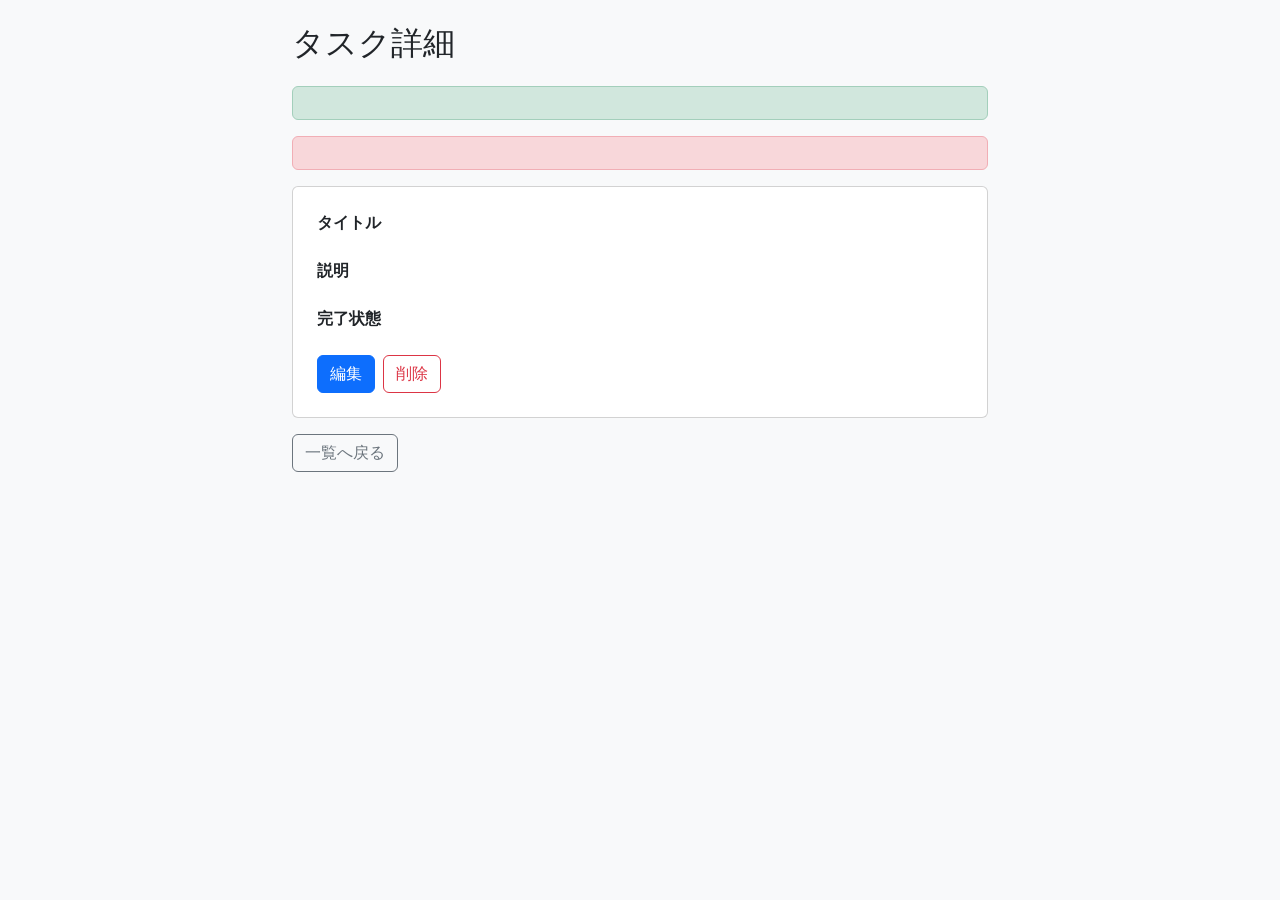
<file: ddp07-todo/src/main/resources/templates/todos/detail.html>
<!DOCTYPE html>
<html lang="ja" xmlns:th="http://www.thymeleaf.org">
<head>
    <meta charset="UTF-8">
    <meta name="viewport" content="width=device-width, initial-scale=1">
    <title>タスク詳細 | Todoアプリ</title>
    <link href="https://cdn.jsdelivr.net/npm/bootstrap@5.3.3/dist/css/bootstrap.min.css" rel="stylesheet">
</head>
<body class="bg-light">
<main class="container py-4" style="max-width: 720px;">
    <h1 class="h2 mb-4">タスク詳細</h1>

    <div th:if="${!loadFailed and successMessage != null}" class="alert alert-success" role="status"
         th:text="${successMessage}"></div>
    <div th:if="${errorMessage != null}" class="alert alert-danger" role="alert"
         th:text="${errorMessage}"></div>

    <!-- 取得失敗時はtodoを参照せず、内容と編集・削除の操作をまとめて隠す。 -->
    <div th:unless="${loadFailed}" class="card mb-3">
        <div class="card-body p-4">
            <dl class="mb-4">
                <dt class="mb-2">タイトル</dt>
                <dd class="text-break mb-4" th:text="${todo.title}"></dd>
                <dt class="mb-2">説明</dt>
                <!-- HTMLを組み立てず、CSSで改行を保ったままエスケープ表示する。 -->
                <dd class="text-break mb-4" style="white-space: pre-wrap;"
                    th:text="${#strings.isEmpty(todo.description)} ? '説明なし' : ${todo.description}"></dd>
                <dt class="mb-2">完了状態</dt>
                <dd class="mb-0">
                    <span class="badge" th:classappend="${todo.completed} ? 'text-bg-success' : 'text-bg-secondary'"
                          th:text="${todo.completed} ? '完了' : '未完了'"></span>
                </dd>
            </dl>

            <div class="d-flex flex-wrap gap-2">
                <a class="btn btn-primary" th:href="@{/todos/{id}/edit(id=${todo.id})}">編集</a>
                <!-- キャンセル時はfalseを返し、フォームのPOST送信を中止する。 -->
                <form method="post" th:action="@{/todos/{id}/delete(id=${todo.id})}"
                      onsubmit="return window.confirm('このタスクを削除しますか？');">
                    <button type="submit" class="btn btn-outline-danger">削除</button>
                </form>
            </div>
        </div>
    </div>

    <a class="btn btn-outline-secondary" th:href="@{/todos}">一覧へ戻る</a>
</main>
</body>
</html>
</file>
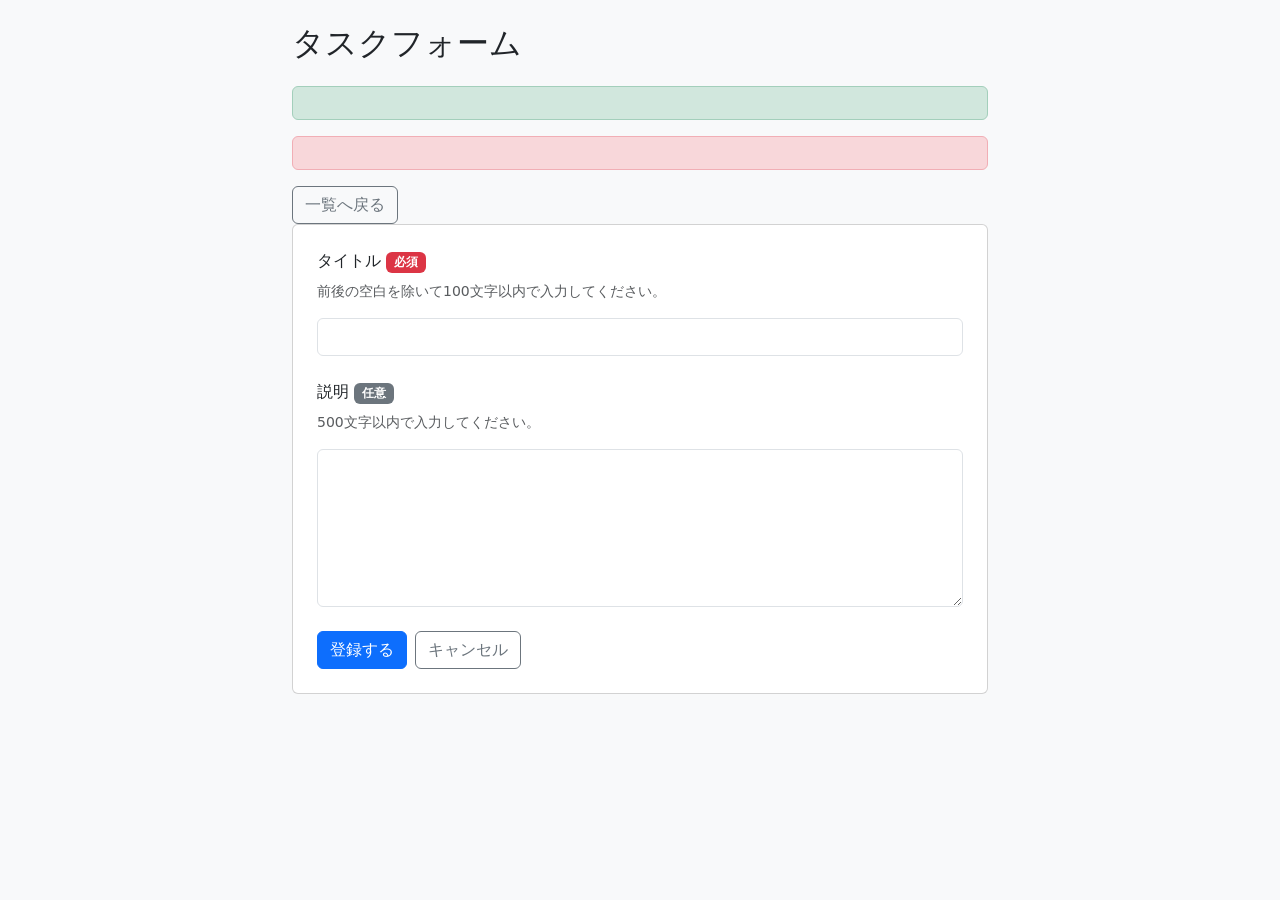
<file: ddp07-todo/src/main/resources/templates/todos/form.html>
<!DOCTYPE html>
<html lang="ja" xmlns:th="http://www.thymeleaf.org">
<head>
    <meta charset="UTF-8">
    <meta name="viewport" content="width=device-width, initial-scale=1">
    <title th:text="${pageTitle} + ' | Todoアプリ'">タスクフォーム | Todoアプリ</title>
    <link href="https://cdn.jsdelivr.net/npm/bootstrap@5.3.3/dist/css/bootstrap.min.css" rel="stylesheet">
</head>
<body class="bg-light">
<main class="container py-4" style="max-width: 720px;">
    <h1 class="h2 mb-4" th:text="${pageTitle}">タスクフォーム</h1>

    <div th:if="${!loadFailed and successMessage != null}" class="alert alert-success" role="status"
         th:text="${successMessage}"></div>
    <div th:if="${errorMessage != null}" class="alert alert-danger" role="alert"
         th:text="${errorMessage}"></div>

    <div th:if="${loadFailed}">
        <a class="btn btn-outline-secondary" th:href="@{/todos}">一覧へ戻る</a>
    </div>

    <!-- 親要素で分岐し、初期取得失敗時は存在しないtodoFormを参照しない。 -->
    <div th:unless="${loadFailed}" class="card">
        <div class="card-body p-4">
            <!-- novalidateでブラウザ独自の検証表示を抑え、サーバーの日本語エラーを表示する。 -->
            <form method="post" th:action="@{${formAction}}" th:object="${todoForm}"
                  accept-charset="UTF-8" novalidate>
                <div class="mb-4">
                    <label for="title" class="form-label">タイトル <span class="badge text-bg-danger">必須</span></label>
                    <p id="titleHelp" class="form-text mt-0">前後の空白を除いて100文字以内で入力してください。</p>
                    <!-- th:fieldが初期値・再表示する入力値を設定し、th:errorclassがエラー時の装飾を付ける。 -->
                    <input type="text" id="title" class="form-control" th:field="*{title}"
                           th:errorclass="is-invalid" required aria-describedby="titleHelp titleError"
                           th:attr="aria-invalid=${#fields.hasErrors('title')}">
                    <div id="titleError" class="invalid-feedback" th:if="${#fields.hasErrors('title')}"
                         th:errors="*{title}"></div>
                </div>

                <div class="mb-4">
                    <label for="description" class="form-label">説明 <span class="badge text-bg-secondary">任意</span></label>
                    <p id="descriptionHelp" class="form-text mt-0">500文字以内で入力してください。</p>
                    <textarea id="description" class="form-control" rows="6" th:field="*{description}"
                              th:errorclass="is-invalid" aria-describedby="descriptionHelp descriptionError"
                              th:attr="aria-invalid=${#fields.hasErrors('description')}"></textarea>
                    <div id="descriptionError" class="invalid-feedback" th:if="${#fields.hasErrors('description')}"
                         th:errors="*{description}"></div>
                </div>

                <div class="d-flex flex-wrap gap-2">
                    <button type="submit" class="btn btn-primary" th:text="${submitLabel}">登録する</button>
                    <a class="btn btn-outline-secondary" th:href="@{${cancelUrl}}">キャンセル</a>
                </div>
            </form>
        </div>
    </div>
</main>
</body>
</html>
</file>
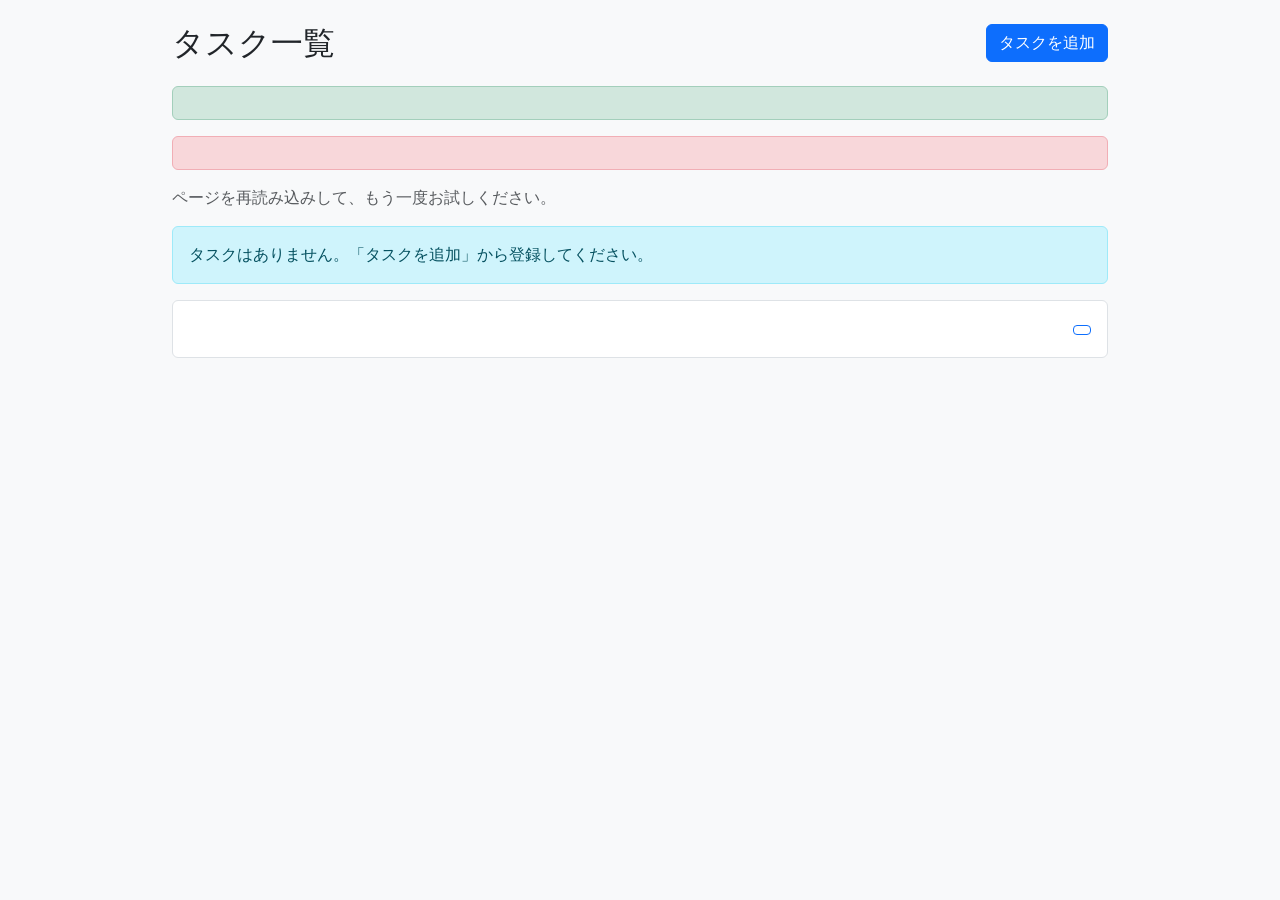
<file: ddp07-todo/src/main/resources/templates/todos/list.html>
<!DOCTYPE html>
<html lang="ja" xmlns:th="http://www.thymeleaf.org">
<head>
    <meta charset="UTF-8">
    <meta name="viewport" content="width=device-width, initial-scale=1">
    <title>タスク一覧 | Todoアプリ</title>
    <link href="https://cdn.jsdelivr.net/npm/bootstrap@5.3.3/dist/css/bootstrap.min.css" rel="stylesheet">
</head>
<body class="bg-light">
<main class="container py-4" style="max-width: 960px;">
    <div class="d-flex flex-wrap justify-content-between align-items-center gap-3 mb-4">
        <h1 class="h2 mb-0">タスク一覧</h1>
        <a class="btn btn-primary" th:href="@{/todos/new}">タスクを追加</a>
    </div>

    <div th:if="${successMessage != null}" class="alert alert-success" role="status"
         th:text="${successMessage}"></div>
    <div th:if="${errorMessage != null}" class="alert alert-danger" role="alert"
         th:text="${errorMessage}"></div>
    <p th:if="${loadFailed}" class="text-body-secondary">ページを再読み込みして、もう一度お試しください。</p>

    <!-- 取得失敗時はtodosを参照せず、0件の案内も表示しない。 -->
    <div th:unless="${loadFailed}">
        <p th:if="${#lists.isEmpty(todos)}" class="alert alert-info">
            タスクはありません。「タスクを追加」から登録してください。
        </p>
        <!-- RepositoryがID降順で返した順序のまま表示する。 -->
        <ul th:unless="${#lists.isEmpty(todos)}" class="list-group">
            <li th:each="todo : ${todos}" class="list-group-item p-3">
                <div class="row align-items-center g-3">
                    <div class="col-12 col-md">
                        <!-- th:textは入力されたHTMLを文字として表示する。 -->
                        <a class="text-break" th:href="@{/todos/{id}(id=${todo.id})}"
                           th:classappend="${todo.completed} ? 'text-decoration-line-through' : ''"
                           th:text="${todo.title}"></a>
                    </div>
                    <div class="col-auto">
                        <span class="badge" th:classappend="${todo.completed} ? 'text-bg-success' : 'text-bg-secondary'"
                              th:text="${todo.completed} ? '完了' : '未完了'"></span>
                    </div>
                    <div class="col-auto">
                        <form method="post" th:action="@{/todos/{id}/toggle(id=${todo.id})}">
                            <button type="submit" class="btn btn-outline-primary btn-sm"
                                    th:text="${todo.completed} ? '未完了に戻す' : '完了にする'"></button>
                        </form>
                    </div>
                </div>
            </li>
        </ul>
    </div>
</main>
</body>
</html>
</file>
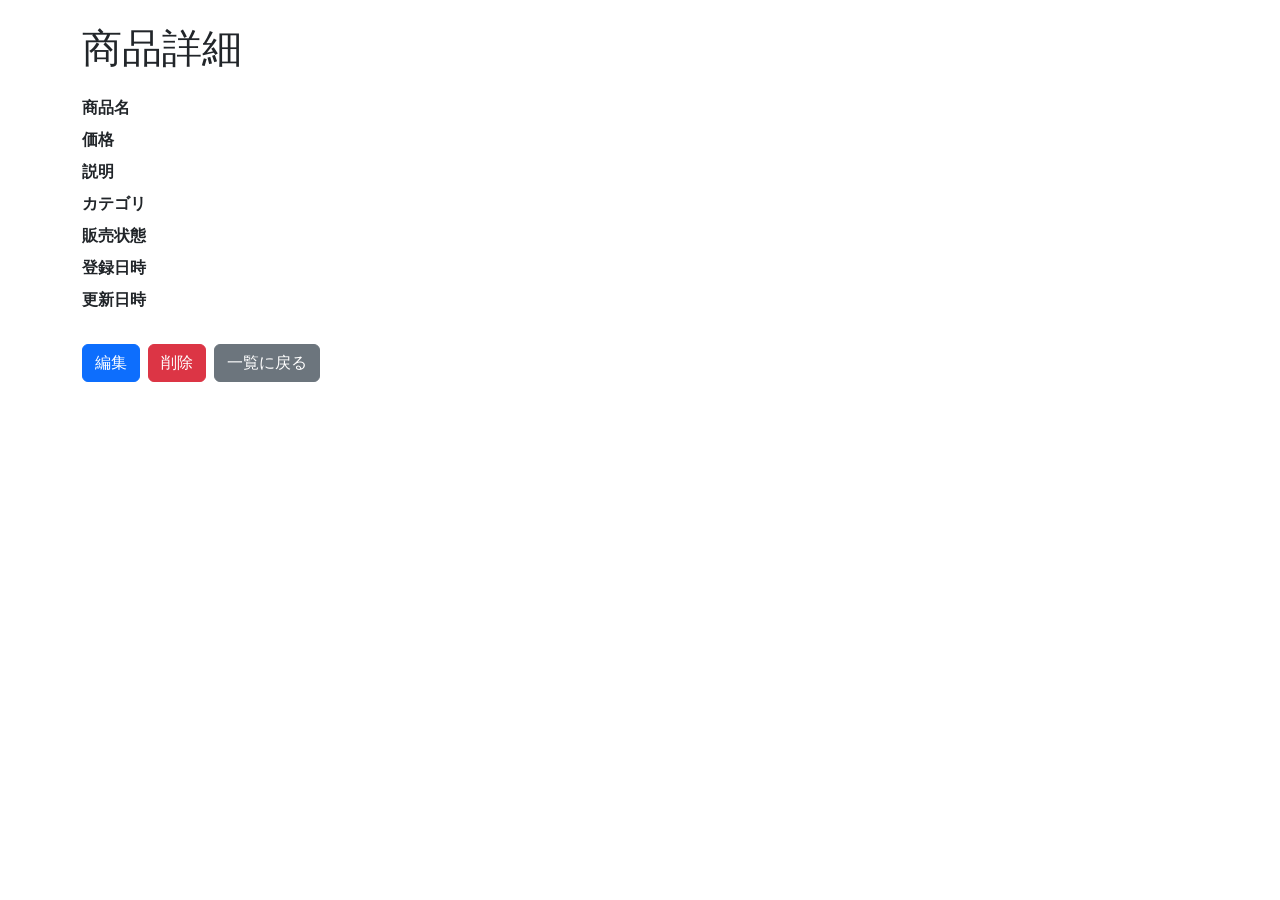
<file: ddp08-ec/src/main/resources/templates/products/detail.html>
<!DOCTYPE html>
<html lang="ja" xmlns:th="http://www.thymeleaf.org">
<head>
    <meta charset="UTF-8">
    <meta name="viewport" content="width=device-width, initial-scale=1">
    <title>商品詳細</title>
    <link href="https://cdn.jsdelivr.net/npm/bootstrap@5.3.3/dist/css/bootstrap.min.css" rel="stylesheet">
</head>
<body>
<main class="container py-4">
    <h1 class="mb-4">商品詳細</h1>

    <dl class="row mb-4">
        <dt class="col-sm-3 mb-2">商品名</dt>
        <dd class="col-sm-9 text-break" th:text="${product.name}"></dd>

        <dt class="col-sm-3 mb-2">価格</dt>
        <dd class="col-sm-9" th:text="${#numbers.formatInteger(product.price, 1, 'COMMA')} + '円'"></dd>

        <dt class="col-sm-3 mb-2">説明</dt>
        <dd class="col-sm-9 text-break" th:text="${product.description}"></dd>

        <dt class="col-sm-3 mb-2">カテゴリ</dt>
        <dd class="col-sm-9" th:text="${product.category}"></dd>

        <dt class="col-sm-3 mb-2">販売状態</dt>
        <dd class="col-sm-9" th:text="${product.onSale} ? '販売中' : '販売停止'"></dd>

        <!-- DBの列名ではなく、ProductのJavaプロパティ名で参照する。 -->
        <dt class="col-sm-3 mb-2">登録日時</dt>
        <dd class="col-sm-9" th:text="${#temporals.format(product.createdAt, 'yyyy/MM/dd HH:mm')}"></dd>

        <dt class="col-sm-3 mb-2">更新日時</dt>
        <dd class="col-sm-9" th:text="${#temporals.format(product.updatedAt, 'yyyy/MM/dd HH:mm')}"></dd>
    </dl>

    <div class="d-flex flex-wrap gap-2">
        <a th:href="@{/products/{id}/edit(id=${product.id})}" class="btn btn-primary">編集</a>
        <!-- キャンセル時はfalseを返し、フォームのPOST送信を中止する。 -->
        <form th:action="@{/products/{id}/delete(id=${product.id})}" method="post"
              onsubmit="return window.confirm('この商品を削除しますか？');">
            <button type="submit" class="btn btn-danger">削除</button>
        </form>
        <a th:href="@{/products}" class="btn btn-secondary">一覧に戻る</a>
    </div>
</main>
</body>
</html>
</file>
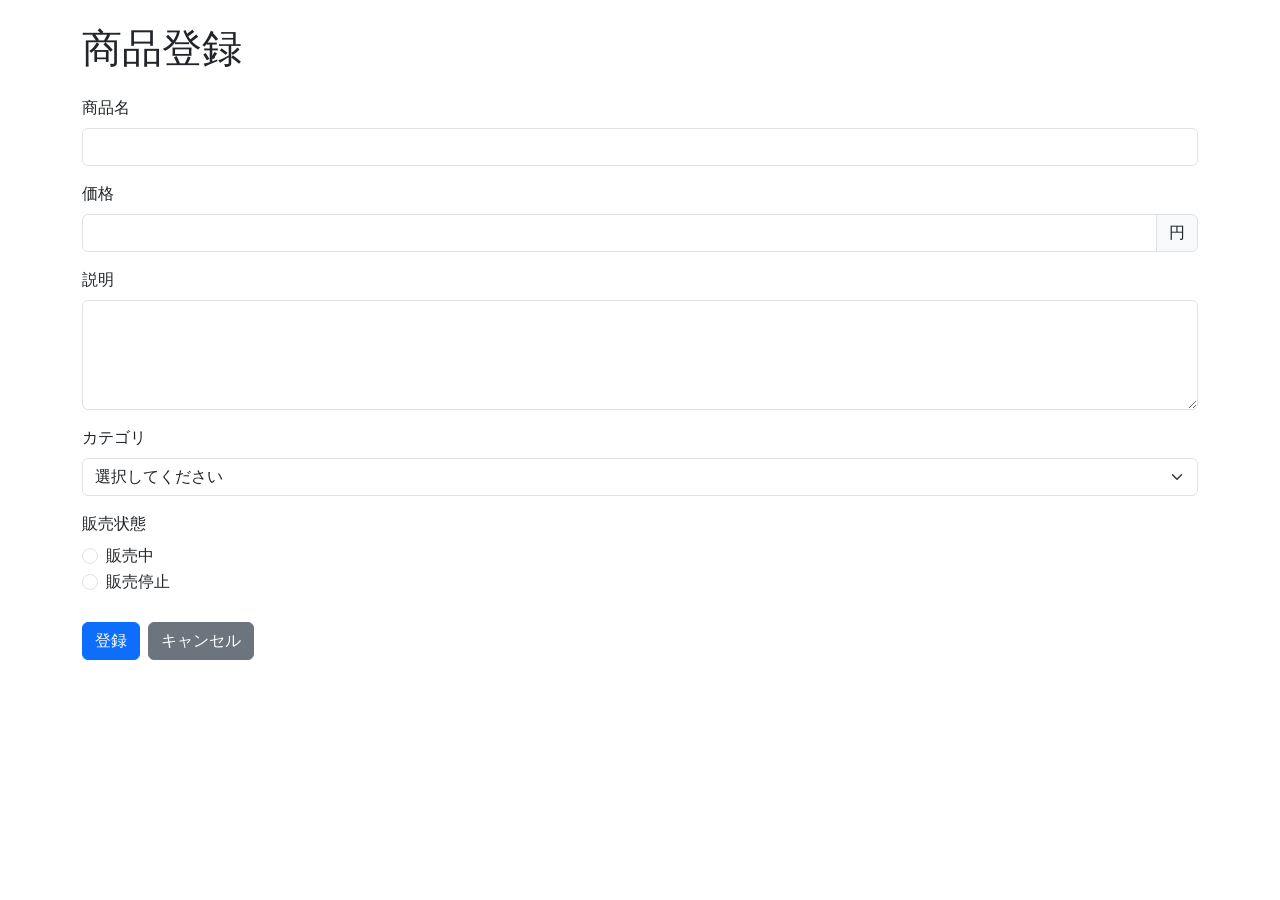
<file: ddp08-ec/src/main/resources/templates/products/form.html>
<!DOCTYPE html>
<html lang="ja" xmlns:th="http://www.thymeleaf.org">
<head>
    <meta charset="UTF-8">
    <meta name="viewport" content="width=device-width, initial-scale=1">
    <title th:text="${isNew} ? '商品登録' : '商品編集'">商品登録</title>
    <link href="https://cdn.jsdelivr.net/npm/bootstrap@5.3.3/dist/css/bootstrap.min.css" rel="stylesheet">
</head>
<body>
<main class="container py-4">
    <h1 class="mb-4" th:text="${isNew} ? '商品登録' : '商品編集'">商品登録</h1>

    <!-- 新規・編集で送信先を切り替え、入力値とエラーは同じフォームに結び付ける。 -->
    <form th:action="${isNew} ? @{/products} : @{/products/{id}(id=${productId})}"
          th:object="${productForm}" method="post">
        <div class="mb-3">
            <label for="name" class="form-label">商品名</label>
            <input type="text" id="name" th:field="*{name}" class="form-control"
                   th:errorclass="is-invalid" aria-describedby="name-error">
            <!-- メッセージを重複定義せず、BindingResultの検証結果をそのまま表示する。 -->
            <div id="name-error" th:if="${#fields.hasErrors('name')}" th:errors="*{name}"
                 class="invalid-feedback"></div>
        </div>

        <div class="mb-3">
            <label for="price" class="form-label">価格</label>
            <div class="input-group has-validation">
                <input type="number" id="price" th:field="*{price}" class="form-control"
                       th:errorclass="is-invalid" aria-describedby="price-unit price-error">
                <span id="price-unit" class="input-group-text">円</span>
                <div id="price-error" th:if="${#fields.hasErrors('price')}" th:errors="*{price}"
                     class="invalid-feedback"></div>
            </div>
        </div>

        <div class="mb-3">
            <label for="description" class="form-label">説明</label>
            <textarea id="description" th:field="*{description}" class="form-control" rows="4"></textarea>
        </div>

        <div class="mb-3">
            <label for="category" class="form-label">カテゴリ</label>
            <select id="category" th:field="*{category}" class="form-select"
                    th:errorclass="is-invalid" aria-describedby="category-error">
                <option value="">選択してください</option>
                <option th:each="category : ${categories}" th:value="${category}" th:text="${category}"></option>
            </select>
            <div id="category-error" th:if="${#fields.hasErrors('category')}" th:errors="*{category}"
                 class="invalid-feedback"></div>
        </div>

        <fieldset class="mb-4" aria-describedby="onSale-error">
            <legend class="fs-6">販売状態</legend>
            <!-- checkedを固定せず、Controllerの初期値・編集値・再入力値を反映する。 -->
            <div class="form-check">
                <input type="radio" id="onSale-true" th:field="*{onSale}" value="true"
                       class="form-check-input" th:errorclass="is-invalid">
                <label for="onSale-true" class="form-check-label">販売中</label>
            </div>
            <div class="form-check">
                <input type="radio" id="onSale-false" th:field="*{onSale}" value="false"
                       class="form-check-input" th:errorclass="is-invalid">
                <label for="onSale-false" class="form-check-label">販売停止</label>
            </div>
            <div id="onSale-error" th:if="${#fields.hasErrors('onSale')}" th:errors="*{onSale}"
                 class="invalid-feedback d-block"></div>
        </fieldset>

        <div class="d-flex gap-2">
            <button type="submit" class="btn btn-primary" th:text="${isNew} ? '登録' : '更新'">登録</button>
            <a th:href="${isNew} ? @{/products} : @{/products/{id}(id=${productId})}"
               class="btn btn-secondary">キャンセル</a>
        </div>
    </form>
</main>
</body>
</html>
</file>
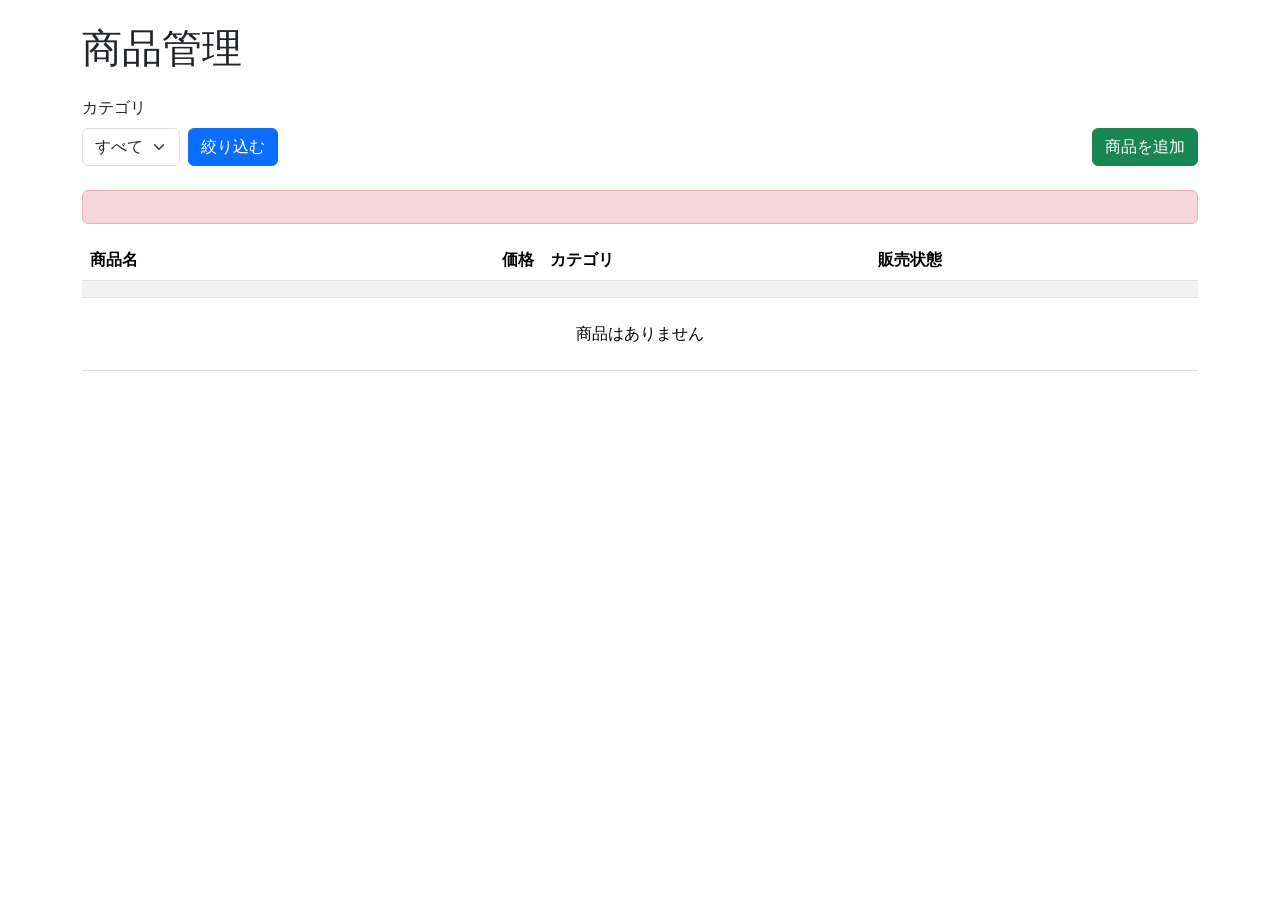
<file: ddp08-ec/src/main/resources/templates/products/list.html>
<!DOCTYPE html>
<html lang="ja" xmlns:th="http://www.thymeleaf.org">
<head>
    <meta charset="UTF-8">
    <meta name="viewport" content="width=device-width, initial-scale=1">
    <title>商品管理</title>
    <link href="https://cdn.jsdelivr.net/npm/bootstrap@5.3.3/dist/css/bootstrap.min.css" rel="stylesheet">
</head>
<body>
<main class="container py-4">
    <h1 class="mb-4">商品管理</h1>

    <div class="d-flex flex-wrap justify-content-between align-items-end gap-3 mb-4">
        <form th:action="@{/products}" method="get" class="d-flex flex-wrap align-items-end gap-2">
            <div>
                <label for="category" class="form-label">カテゴリ</label>
                <select id="category" name="category" class="form-select">
                    <option value="" th:selected="${selectedCategory == ''}">すべて</option>
                    <option th:each="category : ${categories}" th:value="${category}"
                            th:text="${category}" th:selected="${category == selectedCategory}"></option>
                </select>
            </div>
            <button type="submit" class="btn btn-primary">絞り込む</button>
        </form>
        <a th:href="@{/products/new}" class="btn btn-success">商品を追加</a>
    </div>

    <div th:if="${errorMessage != null}" th:text="${errorMessage}" class="alert alert-danger" role="alert"></div>

    <div class="table-responsive">
        <table class="table table-striped align-middle">
            <thead>
            <tr>
                <th scope="col">商品名</th>
                <th scope="col" class="text-end">価格</th>
                <th scope="col">カテゴリ</th>
                <th scope="col">販売状態</th>
            </tr>
            </thead>
            <tbody>
            <tr th:each="product : ${products}">
                <td><a th:href="@{/products/{id}(id=${product.id})}" th:text="${product.name}"></a></td>
                <td class="text-end text-nowrap" th:text="${#numbers.formatInteger(product.price, 1, 'COMMA')} + '円'"></td>
                <td th:text="${product.category}"></td>
                <td th:text="${product.onSale} ? '販売中' : '販売停止'"></td>
            </tr>
            <tr th:if="${#lists.isEmpty(products)}">
                <td colspan="4" class="text-center py-4">商品はありません</td>
            </tr>
            </tbody>
        </table>
    </div>
</main>
</body>
</html>
</file>
